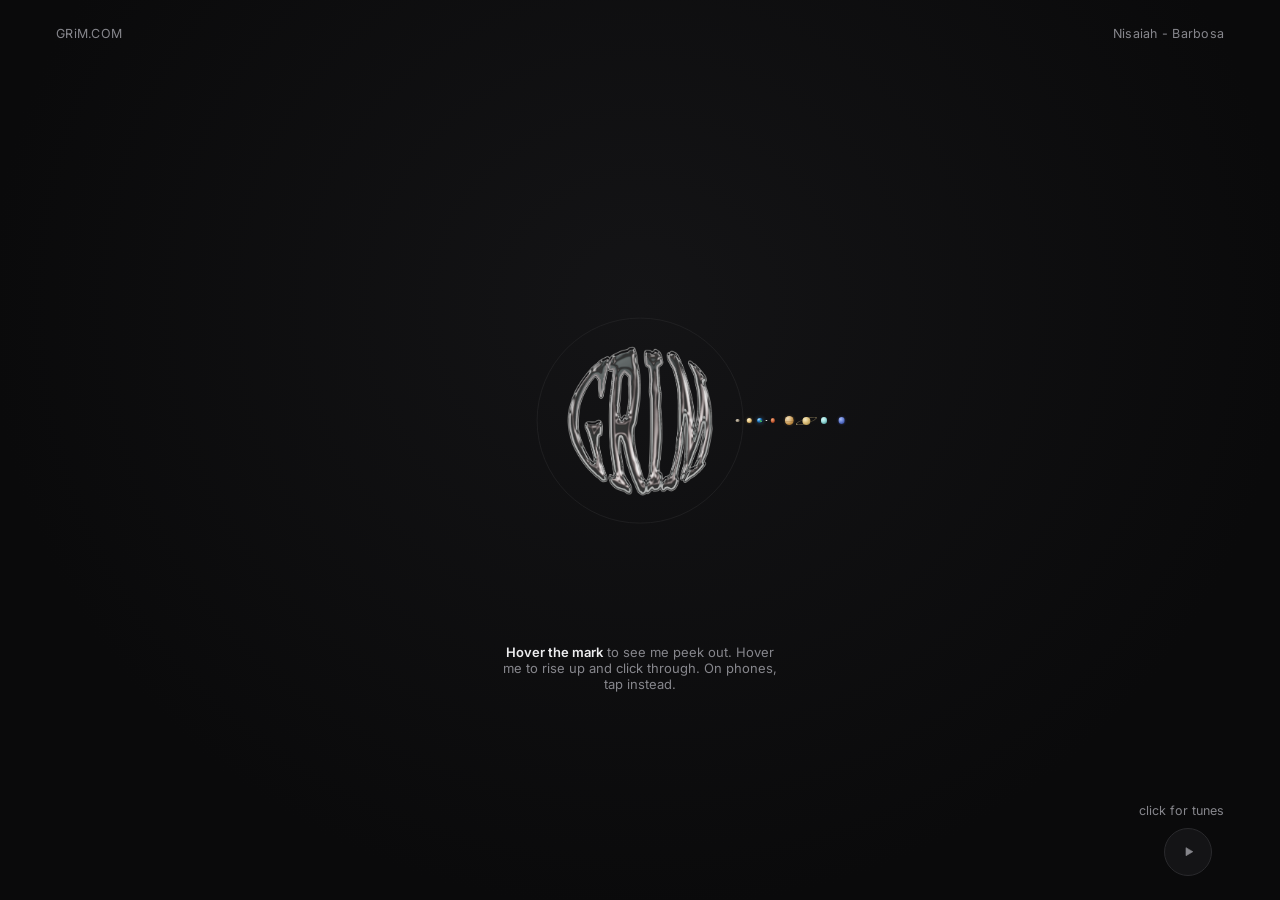
<file: index.html>
<!doctype html><html><head><meta charset=utf8><meta name=viewport content="width=device-width,initial-scale=1,viewport-fit=cover"><style>:root{color-scheme:light;box-sizing:border-box;padding-top:env(safe-area-inset-top,0px);padding-bottom:env(safe-area-inset-bottom,0px)}html{scroll-padding-top:env(safe-area-inset-top,0px)}body{margin:0;padding:0;font:14px -apple-system,BlinkMacSystemFont,sans-serif;background:#faf9f5;color:#141413}img{max-width:100%}[hidden]:not([hidden=until-found i]){display:none!important}</style></head><body>
<!DOCTYPE html>
<html lang="en">
<head>
<meta charset="UTF-8">
<meta name="viewport" content="width=device-width, initial-scale=1, viewport-fit=cover">
<title>GRiM.COM</title>
<link rel="preconnect" href="https://fonts.googleapis.com">
<link rel="preconnect" href="https://fonts.gstatic.com" crossorigin>
<link href="https://fonts.googleapis.com/css2?family=Inter:wght@400;500;600&display=swap" rel="stylesheet">
<style>
  :root{
    --bg: #0A0A0B;
    --bg-2: #141416;
    --ink: #EDEDEF;
    --ink-dim: #86868C;
    --accent: #E4E4EA;
    --ring: #2A2A2D;
    box-sizing: border-box;
    padding-top: env(safe-area-inset-top, 0px);
    padding-bottom: env(safe-area-inset-bottom, 0px);
  }
  *{box-sizing:border-box;}
  html{scroll-padding-top: env(safe-area-inset-top, 0px);}
  html,body{height:100%;}
  body{
    margin:0;
    background: radial-gradient(ellipse at 50% 34%, var(--bg-2), var(--bg) 72%);
    color: var(--ink);
    font-family:'Inter',sans-serif;
    overflow-x:hidden;
    min-height:100%;
  }

  header.top{
    position:fixed;
    top: calc(26px + env(safe-area-inset-top, 0px));
    left:0; right:0;
    display:flex;
    justify-content:space-between;
    padding:0 clamp(20px,5vw,56px);
    font-size:12.5px;
    letter-spacing:.02em;
    color:var(--ink-dim);
    pointer-events:none;
    z-index:5;
  }

  .wrap{
    position:relative;
    min-height:100vh;
    min-height:100dvh;
    display:flex;
    flex-direction:column;
    align-items:center;
    justify-content:center;
    padding:10vh 5vw 8vh;
  }

  /* ============ core sizing tokens ============ */
  .fan{
    --hubD: clamp(150px, 20vmin, 160px);
    --hubR: calc(var(--hubD) / 2);
    --baseW: clamp(128px, 17vmin, 136px);   /* capped so wide-but-short fullscreen windows don't balloon past the tall-narrow panel view */
    --baseH: calc(var(--baseW) * 0.658);
    --dip: clamp(12px, 2vmin, 20px);        /* small overlap into the logo's circle, just enough for the curve */
    --imgW: var(--baseW);
    --imgH: calc(var(--baseH) + var(--dip));
    --peekTop: calc(0.58 * var(--baseH));
    --risenTop: 0px;
    --idleTop: calc(var(--imgH) + var(--glowPad));
    /* second (side) peek figure — own box, sized from its portrait crop's
       real aspect ratio (504x900) so object-fit:cover doesn't crop it badly */
    --baseH2: clamp(90px, 12vmin, 96px);   /* capped for the same reason as baseW */
    --baseW2: calc(var(--baseH2) * 0.56);
    --imgW2: var(--baseW2);
    --imgH2: calc(var(--baseH2) + var(--dip));
    --peekTop2: calc(0.30 * var(--baseH2));  /* reveals head only on hub-hover, matching how tight the yellow figure's peek reads (that one's just a smaller fraction of a shorter image; this portrait is much taller, so it needs a smaller fraction to stop at the jaw instead of the hand/shoulder) */
    --risenTop2: 0px;
    --idleTop2: calc(var(--imgH2) + var(--glowPad));
    --sideOffsetX: clamp(45px, 9vmin, 68px); /* capped lower so fullscreen-width windows converge to the same spacing the half-window view already showed, instead of growing past it */
    /* third (right side) peek figure — photo/video, real crop is 228x368 */
    --baseH3: clamp(90px, 12vmin, 96px);
    --baseW3: calc(var(--baseH3) * 0.62);
    --imgW3: var(--baseW3);
    --imgH3: calc(var(--baseH3) + var(--dip));
    --peekTop3: calc(0.30 * var(--baseH3));
    --risenTop3: 0px;
    --idleTop3: calc(var(--imgH3) + var(--glowPad));
    --levelAdjust3: calc(var(--baseH3) - var(--baseH) + var(--peekTop) - var(--peekTop3));
    --extraDown3: clamp(16px, 3vmin, 28px);
    --tilt3: 18deg; /* pops out at a slant, tilted toward the right like it's leaning out */
    --sideOffsetX3: clamp(30px, 6vmin, 46px); /* pulled in closer to the hub/yellow than purple's offset, per request */
    /* The yellow and purple figures share one "risen" anchor line (their
       fully-risen bottoms land at the same height), but reveal different
       fractions of boxes of different heights while peeking, which by
       itself put purple's peeked head noticeably higher than yellow's.
       This shifts purple's peeked position down by exactly that gap so
       the two heads sit level with each other on hub-hover. */
    --levelAdjust2: calc(var(--baseH2) - var(--baseH) + var(--peekTop) - var(--peekTop2));
    --extraDown2: calc(clamp(16px, 3vmin, 28px) + 10px); /* nudges purple further down than the level-with-yellow position, per request; +10px to match yellow/green's level */
    --glowPad: clamp(28px, 6vmin, 48px); /* breathing room so the hover glow fades out instead of hard-clipping into a rectangle */
    position:relative;
    width:min(90vw, 560px);
    height:clamp(320px, 46vmin, 420px);
    display:flex;
    align-items:center;
    justify-content:center;
  }

  /* ============ ORBIT (the whole solar system around the logo) ============ */
  /* The sun doesn't orbit anything — it just glows from dead center, behind
     the hub — so it's a static glow layer, not a ring. Everything else
     (Mercury -> Neptune) gets its own ring: distance from center increases
     outward, and orbit duration increases with it too (closer = faster),
     same real-solar-system logic just compressed to fit in a small circle.
     All rings spin the same direction (prograde), like the real thing —
     nothing here reverses. Distances/sizes are multiples of --hubR / 1px
     so they scale with the hub at every viewport, same pattern as
     everything else in here. */
  .orbit-system{
    position:absolute;
    top:50%; left:50%;
    width:0; height:0;
    pointer-events:none;
    opacity:1;
    transform:scale(1);
    transition: opacity .6s ease, transform .6s ease;
  }
  /* dissipates on the same hover state that makes the figures peek out,
     returns the moment you leave — no separate hover logic needed */
  .fan.peek .orbit-system{
    opacity:0;
    transform:scale(.82);
  }

  .orbit-ring{
    position:absolute;
    top:0; left:0;
    width:0; height:0;
    animation: orbitSpin linear infinite;
  }
  @keyframes orbitSpin{ from{ transform:rotate(0deg); } to{ transform:rotate(360deg); } }

  /* distance + period, closest to farthest — all prograde (no reverse) */
  .orbit-ring.mercury{ animation-duration:6s;  }
  .orbit-ring.venus  { animation-duration:9s;  }
  .orbit-ring.earth  { animation-duration:13s; }
  .orbit-ring.mars   { animation-duration:19s; }
  .orbit-ring.jupiter{ animation-duration:29s; }
  .orbit-ring.saturn { animation-duration:41s; }
  .orbit-ring.uranus { animation-duration:55s; }
  .orbit-ring.neptune{ animation-duration:70s; }

  .orbit-ring .planet{
    position:absolute;
    left:0; top:0;
    border-radius:50%;
  }

  .orbit-ring.mercury .planet{
    width:3.5px; height:3.5px; margin:-1.75px;
    transform:translateX(calc(var(--hubR) * 1.22));
    background: radial-gradient(circle at 35% 32%, #d8d0c2 0%, #a89c88 40%, #6f6555 75%, #443c30 100%);
  }

  .orbit-ring.venus .planet{
    width:5px; height:5px; margin:-2.5px;
    transform:translateX(calc(var(--hubR) * 1.36));
    background: radial-gradient(circle at 35% 32%, #fbeecb 0%, #e9cd8e 40%, #c49a4e 75%, #8a6a2e 100%);
    box-shadow: 0 0 3px rgba(230,190,120,.35);
  }

  /* earth — same lit-sphere + landmass look as before, now with a tiny
     moon nested inside it, riding its own fast little sub-orbit so it
     travels around earth exactly like earth travels around the hub */
  .orbit-ring.earth .planet{
    width:5.5px; height:5.5px; margin:-2.75px;
    transform:translateX(calc(var(--hubR) * 1.5));
    background:
      radial-gradient(circle at 60% 62%, #3fae62 0 22%, transparent 23%),
      radial-gradient(circle at 30% 28%, #bfe8ff 0%, #4fa3e0 22%, #1f6fb0 42%, #123a5e 66%, #051018 92%);
    box-shadow: 0 0 4px rgba(90,160,230,.45);
  }
  .moon-ring{
    position:absolute;
    top:50%; left:50%;
    width:0; height:0;
    animation: orbitSpin 2.6s linear infinite;
  }
  .moon-ring .moon{
    position:absolute;
    left:0; top:0;
    width:1.6px; height:1.6px; margin:-.8px;
    border-radius:50%;
    transform:translateX(6.5px);
    background: radial-gradient(circle at 35% 32%, #f4f4f4 0%, #c9c9c9 45%, #8f8f8f 80%, #6a6a6a 100%);
  }

  .orbit-ring.mars .planet{
    width:4.5px; height:4.5px; margin:-2.25px;
    transform:translateX(calc(var(--hubR) * 1.66));
    background: radial-gradient(circle at 35% 32%, #f0a67c 0%, #d16b3f 42%, #a13f1f 75%, #632310 100%);
  }

  /* jupiter — big banded gas giant, faint horizontal stripe via a linear
     overlay on top of the lit-sphere gradient */
  .orbit-ring.jupiter .planet{
    width:9px; height:9px; margin:-4.5px;
    transform:translateX(calc(var(--hubR) * 1.86));
    background:
      linear-gradient(180deg, transparent 38%, rgba(120,80,40,.35) 44%, transparent 50%, rgba(120,80,40,.28) 60%, transparent 66%),
      radial-gradient(circle at 33% 30%, #f0e0bf 0%, #dcb87e 35%, #b8863f 65%, #7a5325 100%);
    box-shadow: 0 0 3px rgba(200,160,100,.3);
  }

  /* saturn — pale gold sphere plus a thin tilted ring */
  .orbit-ring.saturn .planet{
    width:8px; height:8px; margin:-4px;
    transform:translateX(calc(var(--hubR) * 2.08));
    background: radial-gradient(circle at 34% 30%, #f7edc9 0%, #e0c584 38%, #b99a54 70%, #7d6631 100%);
  }
  .orbit-ring.saturn .planet::after{
    content:"";
    position:absolute;
    inset:-3px -7px;
    border:1px solid rgba(226,200,140,.65);
    border-radius:50%;
    transform:rotate(-18deg) scaleY(.34);
    pointer-events:none;
  }

  .orbit-ring.uranus .planet{
    width:6.5px; height:6.5px; margin:-3.25px;
    transform:translateX(calc(var(--hubR) * 2.3));
    background: radial-gradient(circle at 35% 32%, #d6f7f6 0%, #9fdedd 40%, #5fa8a8 75%, #366f70 100%);
  }

  .orbit-ring.neptune .planet{
    width:6.5px; height:6.5px; margin:-3.25px;
    transform:translateX(calc(var(--hubR) * 2.52));
    background: radial-gradient(circle at 35% 32%, #a9bdf5 0%, #6c86d8 40%, #3d54a8 75%, #202f6e 100%);
    box-shadow: 0 0 3px rgba(90,110,210,.4);
  }

  @media (prefers-reduced-motion: reduce){
    .orbit-ring, .moon-ring{ animation-duration:.01ms !important; }
  }

  /* faint static halo behind hub, always present, purely decorative */
  .fan::before{
    content:"";
    position:absolute;
    top:50%; left:50%;
    width:calc(var(--hubD) * 1.28);
    height:calc(var(--hubD) * 1.28);
    transform:translate(-50%,-50%);
    border-radius:50%;
    border:1px solid var(--ring);
    opacity:.55;
    z-index:1;
  }

  /* ---- HUB (logo) ---- */
  .hub{
    position:absolute;
    top:50%; left:50%;
    width:var(--hubD);
    height:var(--hubD);
    transform:translate(-50%,-50%) scale(1);
    z-index:30;
    display:flex;
    align-items:center;
    justify-content:center;
    pointer-events:none;
    transition: transform .5s cubic-bezier(.22,.85,.25,1), filter .5s;
    filter: drop-shadow(0 0 0 transparent);
  }
  .fan.peek .hub{
    transform:translate(-50%,-50%) scale(1.06);
    filter: drop-shadow(0 0 30px rgba(228,228,234,.3));
  }
  .hub img{ width:100%; height:100%; object-fit:contain; user-select:none; -webkit-user-drag:none; }

  /* invisible hit-zone, sized a touch larger than the hub for a forgiving hover target */
  .hub-hit{
    position:absolute; top:50%; left:50%;
    width:calc(var(--hubD) * 1.12);
    height:calc(var(--hubD) * 1.12);
    transform:translate(-50%,-50%);
    border-radius:50%;
    z-index:15;
    cursor:pointer;
    -webkit-tap-highlight-color:transparent;
  }

  /* ---- PEEKING FIGURE ---- */
  /* the window: purely a clip region, no fill/border/shadow of its own.
     It overlaps the hub's own circle so we can mask that overlap into
     a curve that matches the logo's roundness instead of a flat cut. */
  .peekbox{
    position:absolute;
    top:50%; left:50%;
    width:calc(var(--imgW) + 2 * var(--glowPad));
    height:calc(var(--imgH) + 2 * var(--glowPad));
    overflow:hidden;
    transform: translate(-50%, calc(-100% + var(--glowPad) - var(--hubR) + var(--dip)));
    -webkit-mask-image: radial-gradient(circle at 50% calc(100% - var(--glowPad) + var(--hubR) - var(--dip)),
        transparent 0,
        transparent calc(var(--hubR) - 1.5px),
        black calc(var(--hubR) + 1.5px),
        black 100%);
    mask-image: radial-gradient(circle at 50% calc(100% - var(--glowPad) + var(--hubR) - var(--dip)),
        transparent 0,
        transparent calc(var(--hubR) - 1.5px),
        black calc(var(--hubR) + 1.5px),
        black 100%);
    z-index:20;
    pointer-events:none;
    -webkit-tap-highlight-color:transparent;
  }

  .peekbox img{
    position:absolute;
    top:var(--glowPad); left:var(--glowPad);
    width:var(--imgW);
    height:var(--imgH);
    object-fit:cover;
    transform: translateY(var(--idleTop));
    transition: transform .6s cubic-bezier(.22,.9,.24,1), filter .4s ease;
    filter: drop-shadow(0 10px 18px rgba(0,0,0,.5));
    pointer-events:none;
  }
  /* idle: fully hidden behind the hub */
  .fan .peekbox img{ transform: translateY(var(--idleTop)); }
  /* hovering the hub: head/shoulders peek out above it — hit-area matches the
     actual character (not the glow padding), so a full rise only happens once
     you deliberately hover the figure itself, not the moment you touch the logo */
  .fan.peek .peekbox img{
    transform: translateY(var(--peekTop));
    pointer-events:auto;
    cursor:pointer;
  }
  /* hovering the figure itself: rises further to full view, ready to click.
     Selector is deliberately more specific than ".fan.peek .peekbox img"
     above (4 classes vs 3) so it actually wins while peeked — otherwise the
     peeked position keeps overriding this by specificity regardless of
     class order. */
  .fan.peek .peekbox.risen img{
    transform: translateY(var(--risenTop));
    filter: drop-shadow(0 14px 26px rgba(0,0,0,.55)) drop-shadow(0 0 22px rgba(228,228,234,.22));
  }

  .peek-label{
    position:absolute;
    top:50%; left:50%;
    transform: translate(-50%, calc(-1 * (var(--hubR) + var(--baseH)) - 20px));
    font-size:12px;
    color:var(--ink-dim);
    white-space:nowrap;
    opacity:0;
    transition:opacity .3s ease, transform .3s ease;
    z-index:32;
    pointer-events:none;
  }
  #peekbox.risen ~ .peek-label{ opacity:1; }

  /* ============ SOCIALS ============ */
  .socials{
    position:absolute;
    top:50%; left:50%;
    display:flex;
    gap:20px;
    transform:translate(-50%, calc(var(--hubR) + 34px));
    opacity:0;
    pointer-events:none;
    transition: opacity .4s ease .1s, transform .5s cubic-bezier(.22,.85,.25,1) .1s;
    z-index:5;
  }
  .fan.peek .socials{
    opacity:1;
    pointer-events:auto;
    transform:translate(-50%, calc(var(--hubR) + 50px));
  }

  .social-icon{
    width:36px; height:36px;
    border-radius:50%;
    display:flex; align-items:center; justify-content:center;
    background:var(--bg-2);
    border:1px solid var(--ring);
    transition: border-color .3s, transform .3s, box-shadow .3s;
  }
  .social-icon:hover{
    border-color:var(--accent);
    transform:translateY(-3px);
    box-shadow: 0 10px 24px -10px rgba(228,228,234,.4);
  }
  .social-icon svg{ width:44%; height:44%; stroke:var(--ink-dim); transition:stroke .3s; }
  .social-icon:hover svg{ stroke:var(--accent); }

  .hint{
    margin-top:16px;
    font-size:13px;
    color:var(--ink-dim);
    text-align:center;
    max-width:280px;
  }
  .hint b{ color:var(--ink); font-weight:600; }

  /* ============ MUSIC PLAYER HINT (nudge toward the player) ============ */
  /* Sits above the play button. Hidden the moment a track starts playing,
     and comes back whenever playback is paused (or before it's ever been
     started) — tied directly to the audio's own play/pause state. */
  .player-hint{
    position:fixed;
    right: clamp(20px,5vw,56px);
    bottom: calc(24px + env(safe-area-inset-bottom, 0px) + 58px);
    pointer-events:none;
    z-index:39;
    opacity:1;
    transform:translateY(0);
    transition: opacity .5s ease, transform .5s ease;
  }
  .player-hint span{
    font-size:12.5px;
    color:var(--ink-dim);
    white-space:nowrap;
  }
  .player-hint.hidden{
    opacity:0;
    transform:translateY(8px);
  }

  /* ============ MUSIC PLAYER MENU (bottom-right: prev / play-pause / next) ============ */
  .player-menu{
    position:fixed;
    right: clamp(20px,5vw,56px);
    bottom: calc(24px + env(safe-area-inset-bottom, 0px));
    display:flex;
    align-items:center;
    z-index:40;
  }

  /* the smaller prev/next buttons flanking the main play/pause button —
     collapsed to nothing by default (0 width, 0 border, invisible), and
     only expand out once the center button is actually playing. Width,
     border-width and margin all animate together on the same timing so
     there's no visible sliver mid-collapse; :has() ties this straight to
     the play button's own .playing class, so there's nothing extra to
     keep in sync in JS. */
  .player-nav-btn{
    width:0; height:36px;
    margin:0;
    border-radius:50%;
    display:flex; align-items:center; justify-content:center;
    background:var(--bg-2);
    border:0 solid var(--ring);
    color:var(--ink-dim);
    opacity:0;
    overflow:hidden;
    pointer-events:none;
    cursor:pointer;
    -webkit-tap-highlight-color:transparent;
    transition:
      width .35s cubic-bezier(.22,.85,.25,1),
      margin .35s cubic-bezier(.22,.85,.25,1),
      border-width .35s cubic-bezier(.22,.85,.25,1),
      opacity .25s ease,
      border-color .3s, color .3s, transform .3s, box-shadow .3s;
  }
  .player-menu:has(.player-btn.playing) .player-nav-btn{
    width:36px;
    border-width:1px;
    opacity:1;
    pointer-events:auto;
  }
  .player-menu:has(.player-btn.playing) #prevBtn{ margin-right:10px; }
  .player-menu:has(.player-btn.playing) #nextBtn{ margin-left:10px; }
  .player-nav-btn:hover{
    border-color:var(--accent);
    color:var(--accent);
    transform:translateY(-2px);
    box-shadow: 0 8px 18px -8px rgba(228,228,234,.4);
  }
  .player-nav-btn svg{ width:42%; height:42%; flex-shrink:0; }

  .player-btn{
    position:relative;
    width:48px; height:48px;
    border-radius:50%;
    display:flex; align-items:center; justify-content:center;
    background:var(--bg-2);
    border:1px solid var(--ring);
    cursor:pointer;
    -webkit-tap-highlight-color:transparent;
    transition: border-color .3s, transform .3s, box-shadow .3s;
  }
  .player-btn:hover{
    border-color:var(--accent);
    transform:translateY(-3px);
    box-shadow: 0 10px 24px -10px rgba(228,228,234,.4);
  }
  .player-btn svg{ width:44%; height:44%; stroke:var(--ink-dim); transition:stroke .3s; }
  .player-btn:hover svg{ stroke:var(--accent); }
  /* soft pulsing ring while a track is actually playing */
  .player-btn::after{
    content:"";
    position:absolute;
    inset:-1px;
    border-radius:50%;
    border:1px solid var(--accent);
    opacity:0;
    transform:scale(1);
  }
  .player-btn.playing::after{
    animation: playerPulse 1.6s ease-out infinite;
  }
  .player-btn.playing svg{ stroke:var(--accent); }
  @keyframes playerPulse{
    0%   { opacity:.5; transform:scale(1); }
    100% { opacity:0;  transform:scale(1.45); }
  }

  /* play-triangle shown while paused/stopped, swaps for the bouncing
     equalizer bars the moment audio is actually playing */
  .player-btn .icon-play{ display:block; fill:var(--ink-dim); transition:fill .3s; }
  .player-btn:hover .icon-play{ fill:var(--accent); }
  .player-btn .bars{ display:none; }
  .player-btn.playing .icon-play{ display:none; }
  .player-btn.playing .bars{ display:block; }
  /* the three volume bars swap for a tiny "now playing" bounce when active */
  .player-btn .bars rect{ transition: height .2s ease, y .2s ease; }
  .player-btn.playing .bars rect:nth-child(1){ animation: barBounce 0.9s ease-in-out infinite; }
  .player-btn.playing .bars rect:nth-child(2){ animation: barBounce 0.9s ease-in-out infinite .15s; }
  .player-btn.playing .bars rect:nth-child(3){ animation: barBounce 0.9s ease-in-out infinite .3s; }
  @keyframes barBounce{
    0%, 100% { transform: scaleY(.4); }
    50%      { transform: scaleY(1); }
  }
  .player-btn .bars rect{ transform-box: fill-box; transform-origin: center; }

  /* ============ SIDE PEEKS (emerge from behind the hub, offset to a side) ============ */
  /* Same "hidden behind the hub -> peek -> rise" mechanic as .peekbox, just
     positioned off-center so it ends up beside the hub instead of on top of it.
     Sized from the portrait image's own aspect ratio so object-fit:cover
     doesn't crop it awkwardly (yellow's crop is landscape, this one is portrait). */
  .side-peek{
    position:absolute;
    top:50%; left:50%;
    width:calc(var(--imgW2) + 2 * var(--glowPad));
    height:calc(var(--imgH2) + 2 * var(--glowPad));
    overflow:hidden;
    z-index:20;
    pointer-events:none;
    -webkit-tap-highlight-color:transparent;
  }

  .side-peek.dir-left{
    transform: translate(calc(-50% - var(--sideOffsetX)), calc(-100% + var(--glowPad) - var(--hubR) + var(--dip)));
    -webkit-mask-image: radial-gradient(circle at calc(50% + var(--sideOffsetX)) calc(100% - var(--glowPad) + var(--hubR) - var(--dip)),
        transparent 0,
        transparent calc(var(--hubR) - 1.5px),
        black calc(var(--hubR) + 1.5px),
        black 100%);
    mask-image: radial-gradient(circle at calc(50% + var(--sideOffsetX)) calc(100% - var(--glowPad) + var(--hubR) - var(--dip)),
        transparent 0,
        transparent calc(var(--hubR) - 1.5px),
        black calc(var(--hubR) + 1.5px),
        black 100%);
  }

  .side-peek.dir-right{
    transform: translate(calc(-50% + var(--sideOffsetX3)), calc(-100% + var(--glowPad) - var(--hubR) + var(--dip))) rotate(var(--tilt3));
    transform-origin: calc(50% - var(--sideOffsetX3)) calc(100% - var(--glowPad) + var(--hubR) - var(--dip));
    -webkit-mask-image: radial-gradient(circle at calc(50% - var(--sideOffsetX3)) calc(100% - var(--glowPad) + var(--hubR) - var(--dip)),
        transparent 0,
        transparent calc(var(--hubR) - 1.5px),
        black calc(var(--hubR) + 1.5px),
        black 100%);
    mask-image: radial-gradient(circle at calc(50% - var(--sideOffsetX3)) calc(100% - var(--glowPad) + var(--hubR) - var(--dip)),
        transparent 0,
        transparent calc(var(--hubR) - 1.5px),
        black calc(var(--hubR) + 1.5px),
        black 100%);
  }

  .side-peek img{
    position:absolute;
    top:calc(var(--glowPad) + var(--levelAdjust2) + var(--extraDown2)); left:var(--glowPad);
    width:var(--imgW2); height:var(--imgH2);
    object-fit:cover;
    user-select:none; -webkit-user-drag:none;
    transition: transform .6s cubic-bezier(.22,.9,.24,1), filter .4s ease;
    filter: drop-shadow(0 10px 18px rgba(0,0,0,.5));
    pointer-events:none;
  }
  .side-peek.dir-left img{ transform: translateY(var(--idleTop2)); }
  /* hovering the hub: head pops out above it, same as the yellow figure */
  .fan.peek .side-peek.dir-left img{
    transform: translateY(var(--peekTop2));
    pointer-events:auto;
    cursor:pointer;
  }
  /* same specificity fix as the about-me figure above (5 classes vs 4) */
  .fan.peek .side-peek.dir-left.risen img{
    transform: translateY(var(--risenTop2));
    filter: drop-shadow(0 14px 26px rgba(0,0,0,.55)) drop-shadow(0 0 22px rgba(228,228,234,.22));
  }

  /* figure 3 (right side) — own width/top offset via its own custom properties */
  .side-peek.dir-right img{
    position:absolute;
    top:calc(var(--glowPad) + var(--levelAdjust3) + var(--extraDown3)); left:var(--glowPad);
    width:var(--imgW3); height:var(--imgH3);
    object-fit:cover;
    user-select:none; -webkit-user-drag:none;
    transition: transform .6s cubic-bezier(.22,.9,.24,1), filter .4s ease;
    filter: drop-shadow(0 10px 18px rgba(0,0,0,.5));
    pointer-events:none;
  }
  .side-peek.dir-right img{ transform: translateY(var(--idleTop3)); }
  .fan.peek .side-peek.dir-right img{
    transform: translateY(var(--peekTop3));
    pointer-events:auto;
    cursor:pointer;
  }
  .fan.peek .side-peek.dir-right.risen img{
    transform: translateY(var(--risenTop3));
    filter: drop-shadow(0 14px 26px rgba(0,0,0,.55)) drop-shadow(0 0 22px rgba(228,228,234,.22));
  }

  .side-label{
    position:absolute;
    top:50%; left:50%;
    font-size:12px;
    color:var(--ink-dim);
    white-space:nowrap;
    opacity:0;
    transition:opacity .3s ease, transform .3s ease, color .3s ease;
    z-index:32;
    pointer-events:none;
  }
  .side-label.side-label-left{
    transform: translate(calc(-50% - var(--sideOffsetX)), calc(-1 * (var(--hubR) + var(--baseH2)) - 20px));
  }
  #sideLeftPeek.risen ~ .side-label-left{ opacity:1; }
  .side-label.side-label-right{
    transform: translate(calc(-50% + var(--sideOffsetX3)), calc(-1 * (var(--hubR) + var(--baseH3)) - 20px));
  }
  #sideRightPeek.risen ~ .side-label-right{ opacity:1; }

  @media (prefers-reduced-motion: reduce){
    .peekbox img, .side-peek img, .hub, .socials{ transition-duration:.01ms !important; }
  }
</style>
</head>
<body>

<header class="top">
  <span>GRiM.COM</span>
  <span>Nisaiah - Barbosa</span>
</header>

<div class="wrap">
  <div class="fan" id="fan">

    <div class="orbit-system" aria-hidden="true">
      <div class="orbit-ring mercury"><div class="planet"></div></div>
      <div class="orbit-ring venus"><div class="planet"></div></div>
      <div class="orbit-ring earth"><div class="planet">
        <div class="moon-ring"><div class="moon"></div></div>
      </div></div>
      <div class="orbit-ring mars"><div class="planet"></div></div>
      <div class="orbit-ring jupiter"><div class="planet"></div></div>
      <div class="orbit-ring saturn"><div class="planet"></div></div>
      <div class="orbit-ring uranus"><div class="planet"></div></div>
      <div class="orbit-ring neptune"><div class="planet"></div></div>
    </div>

    <a href="about/index.html" class="peekbox" id="peekbox" aria-label="About me">
      <img src="images/about.png" alt="About me">
    </a>
    <span class="peek-label">About Me — click to explore</span>

    <div class="hub" id="hub">
      <img src="images/logo.png" alt="Grim logo">
    </div>
    <div class="hub-hit" id="hubHit"></div>

    <a href="music.html" class="side-peek dir-left" id="sideLeftPeek" aria-label="Music">
      <img src="images/music.png" alt="">
    </a>
    <span class="side-label side-label-left">Music</span>
    <a href="https://barbosan.myportfolio.com/photos" class="side-peek dir-right" id="sideRightPeek" aria-label="Photo &amp; Video" target="_blank" rel="noopener">
      <img src="images/video.png" alt="">
    </a>
    <span class="side-label side-label-right">Photo &amp; Video</span>

    <div class="socials">
      <a href="https://www.instagram.com/nisaia.h/" class="social-icon" title="Instagram" target="_blank" rel="noopener">
        <svg viewBox="0 0 24 24" fill="none" stroke-width="1.6"><rect x="3" y="3" width="18" height="18" rx="5"/><circle cx="12" cy="12" r="4"/><circle cx="17.2" cy="6.8" r="1"/></svg>
      </a>
      <a href="https://www.youtube.com/@GRiMSOUNDS30" class="social-icon" title="YouTube" target="_blank" rel="noopener">
        <svg viewBox="0 0 24 24" fill="none" stroke-width="1.6"><rect x="2.5" y="6" width="19" height="12" rx="4"/><path d="M10.5 9.5L15 12l-4.5 2.5z" fill="currentColor" stroke="none" style="fill:var(--ink-dim)"/></svg>
      </a>
      <a href="https://www.linkedin.com/in/nisaiah-barbosa-220388301/" class="social-icon" title="LinkedIn" target="_blank" rel="noopener">
        <svg viewBox="0 0 24 24" fill="none" stroke-width="1.6"><rect x="3" y="3" width="18" height="18" rx="3"/><path d="M8 10.5V16M8 7.8v.1M12 16v-5.5M12 12.8c0-1.3 1-2.3 2.3-2.3S16.5 11.5 16.5 12.8V16"/></svg>
      </a>
    </div>

  </div>


  <p class="hint" id="hint"><b>Hover the mark</b> to see me peek out. Hover me to rise up and click through. On phones, tap instead.</p>
</div>

<div class="player-hint" id="playerHint" aria-hidden="true">
  <span>click for tunes</span>
</div>

<div class="player-menu">
  <button type="button" class="player-nav-btn" id="prevBtn" aria-label="Previous track" title="Previous track">
    <svg viewBox="0 0 24 24" fill="none">
      <rect x="4" y="5" width="2" height="14" rx="1" fill="currentColor"/>
      <path d="M19 6L9 12l10 6V6z" fill="currentColor"/>
    </svg>
  </button>

  <button type="button" class="player-btn" id="playerBtn" aria-label="Play or pause" title="Play / pause">
    <svg class="icon-play" viewBox="0 0 24 24">
      <path d="M8 5.5v13l11-6.5-11-6.5z"/>
    </svg>
    <svg class="bars" viewBox="0 0 24 24" fill="none">
      <rect x="4"  y="9"  width="3" height="6" rx="1" fill="currentColor" style="color:var(--ink-dim)"/>
      <rect x="10.5" y="5" width="3" height="14" rx="1" fill="currentColor" style="color:var(--ink-dim)"/>
      <rect x="17" y="11" width="3" height="2"  rx="1" fill="currentColor" style="color:var(--ink-dim)"/>
    </svg>
  </button>

  <button type="button" class="player-nav-btn" id="nextBtn" aria-label="Next track" title="Next track">
    <svg viewBox="0 0 24 24" fill="none">
      <rect x="18" y="5" width="2" height="14" rx="1" fill="currentColor"/>
      <path d="M5 6l10 6-10 6V6z" fill="currentColor"/>
    </svg>
  </button>
</div>
<audio id="bgAudio" preload="none"></audio>

<script>
  const fan = document.getElementById('fan');
  const hubHit = document.getElementById('hubHit');
  const hint = document.getElementById('hint');

  // Every image that can independently "rise" to full view once peeking.
  // Listening on the image itself (not the glow-padded wrapper) keeps the
  // interactive hit-area matched to the actual character, not its shadow
  // breathing room — otherwise hovering near the logo can trigger a rise
  // before you've actually reached the figure.
  // Add future entries here (e.g. the right-side peek) and everything below
  // — hover, tap, outside-click-reset — just works for it too.
  const peekImgs = [
    document.querySelector('#peekbox img'),
    document.querySelector('#sideLeftPeek img'),
    document.querySelector('#sideRightPeek img'),
  ].filter(Boolean);

  let isTouch = false;
  let peeked = false;

  function setPeek(on){
    peeked = on;
    fan.classList.toggle('peek', on);
    if(!on){ peekImgs.forEach(img => img.parentElement.classList.remove('risen')); }
    hint.style.opacity = on ? '0' : '1';
  }
  function setRisen(img, on){
    img.parentElement.classList.toggle('risen', on);
  }

  /* Desktop: hover */
  fan.addEventListener('mouseenter', () => { if(!isTouch) setPeek(true); });
  fan.addEventListener('mouseleave', () => { if(!isTouch) setPeek(false); });
  peekImgs.forEach(img => {
    img.addEventListener('mouseenter', () => { if(!isTouch) setRisen(img, true); });
    img.addEventListener('mouseleave', () => { if(!isTouch) setRisen(img, false); });
  });

  /* Mobile: tap */
  hubHit.addEventListener('touchstart', () => { isTouch = true; }, {passive:true});
  hubHit.addEventListener('click', (e) => {
    if(isTouch){ e.preventDefault(); setPeek(!peeked); }
  });
  peekImgs.forEach(img => {
    img.addEventListener('click', (e) => {
      if(isTouch){
        if(!img.parentElement.classList.contains('risen')){
          e.preventDefault();
          setRisen(img, true);
        }
        // second tap on this same element falls through and navigates
      }
    });
  });
  document.addEventListener('click', (e) => {
    if(isTouch && !fan.contains(e.target)){ setPeek(false); }
  });

  /* ============ MUSIC PLAYER (bottom-right menu: prev / play-pause / next) ============ */
  // Drop your mp3s in a "music" folder next to this file and list their
  // filenames here — that's the only thing that needs to change once you
  // have tracks ready. Nothing else about the player depends on this list.
  const TRACKS = [
    'music/confetti.mp3',
    'music/if_u_need.mp3',
    'music/something_wrong_withchu.mp3',
    'music/cantu.mp3',
    'music/ni_and_kthej.mp3',
  ];

  const playerBtn = document.getElementById('playerBtn');
  const prevBtn = document.getElementById('prevBtn');
  const nextBtn = document.getElementById('nextBtn');
  const bgAudio = document.getElementById('bgAudio');
  const playerHint = document.getElementById('playerHint');

  // -1 = nothing loaded yet (first press picks a random track, like before)
  let currentIndex = -1;

  function loadTrack(index){
    if(TRACKS.length === 0) return;
    currentIndex = ((index % TRACKS.length) + TRACKS.length) % TRACKS.length;
    bgAudio.src = TRACKS[currentIndex];
    bgAudio.play().catch(() => {
      // no file there yet, or autoplay was blocked — fail quietly rather
      // than throwing, since the player should stay harmless until real
      // tracks are added
      playerBtn.classList.remove('playing');
    });
  }

  function togglePlayPause(){
    if(TRACKS.length === 0) return;
    if(currentIndex === -1){
      loadTrack(Math.floor(Math.random() * TRACKS.length));
      return;
    }
    if(bgAudio.paused){
      bgAudio.play().catch(() => {});
    } else {
      bgAudio.pause();
    }
  }

  function nextTrack(){ loadTrack(currentIndex === -1 ? 0 : currentIndex + 1); }
  function prevTrack(){ loadTrack(currentIndex === -1 ? 0 : currentIndex - 1); }

  playerBtn.addEventListener('click', togglePlayPause);
  nextBtn.addEventListener('click', nextTrack);
  prevBtn.addEventListener('click', prevTrack);

  // "click for tunes" hides the instant a track is actually playing, and
  // comes back whenever playback is paused — tied straight to the audio
  // element's own state rather than a one-time flag.
  bgAudio.addEventListener('play',  () => {
    playerBtn.classList.add('playing');
    if(playerHint) playerHint.classList.add('hidden');
  });
  bgAudio.addEventListener('pause', () => {
    playerBtn.classList.remove('playing');
    if(playerHint) playerHint.classList.remove('hidden');
  });
  // a track finishing plays straight into the next one, like a real playlist
  bgAudio.addEventListener('ended', () => nextTrack());
  bgAudio.addEventListener('error', () => {
    playerBtn.classList.remove('playing');
    if(playerHint) playerHint.classList.remove('hidden');
  });
</script>

</body>
</html>

</body></html>
</file>
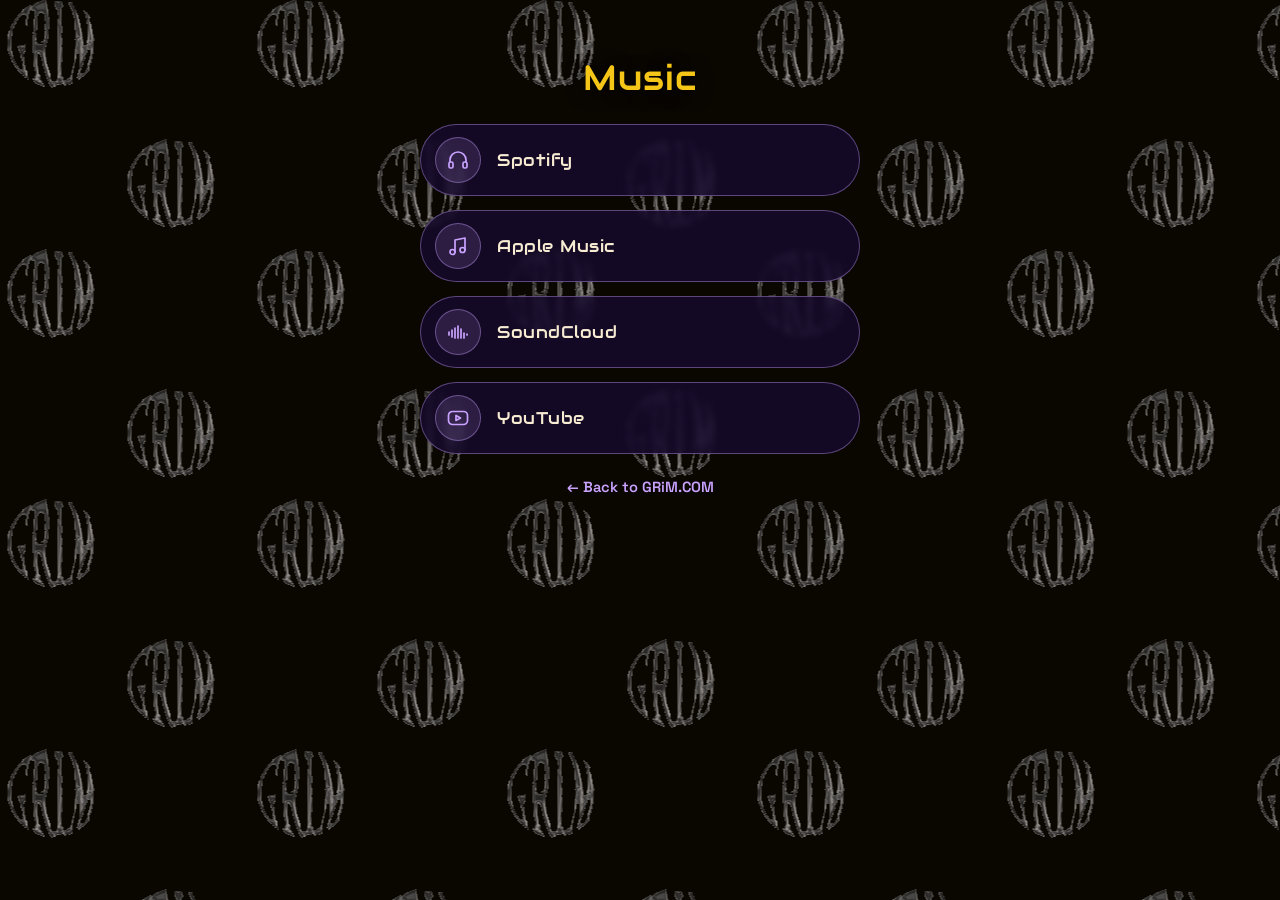
<file: music.html>
<!DOCTYPE html>
<html lang="en-US">
<head>
<meta charset="UTF-8">
<meta name="viewport" content="width=device-width, initial-scale=1.0">
<title>GRiM.COM — Music</title>
<link rel="stylesheet" href="https://fonts.googleapis.com/css2?family=Audiowide&family=Space+Grotesk:wght@500;600&display=swap">
<style>
  /* Layout: one centered column of link buttons over the GRiM wallpaper, linktree style. */
  :root {
    --ink: #f7ecd2;
    --ink-dim: #c9a3ff;
    --panel: rgba(23, 10, 46, 0.82);
    --panel-hover: rgba(60, 28, 112, 0.92);
    --line: rgba(201, 163, 255, 0.4);
    --line-hi: #c9a3ff;
    --gold: #f5c518;
    --font-display: 'Audiowide', 'Impact', sans-serif;
    --font-body: 'Space Grotesk', Verdana, sans-serif;
    color-scheme: dark;
  }
  * { box-sizing: border-box; }
  body {
    margin: 0;
    min-height: 100vh;
    padding-inline: 16px;
    padding-block: 56px 40px;
    font-family: var(--font-body);
    color: var(--ink);
    background-color: #0a0610;
    background-image: url('about/images/grim-wallpaper.png');
    background-repeat: repeat;
    background-attachment: fixed;
  }
  main { max-width: 440px; margin: 0 auto; display: flex; flex-direction: column; gap: 14px; }
  h1 {
    margin: 0 0 10px;
    text-align: center;
    font-family: var(--font-display);
    font-weight: 400;
    font-size: 26pt;
    letter-spacing: 1px;
    color: var(--gold);
    text-shadow: 0 2px 18px rgba(0,0,0,0.8);
  }
  .link {
    display: flex;
    align-items: center;
    gap: 16px;
    padding: 12px 20px 12px 14px;
    background: var(--panel);
    border: 1px solid var(--line);
    border-radius: 999px;
    color: var(--ink);
    text-decoration: none;
    font-family: var(--font-display);
    font-size: 13pt;
    letter-spacing: 0.5px;
    backdrop-filter: blur(3px);
    transition: transform .15s ease, border-color .15s ease, background .15s ease;
  }
  .link:hover, .link:focus-visible { background: var(--panel-hover); border-color: var(--line-hi); transform: translateY(-2px); outline: none; }
  .link:focus-visible { box-shadow: 0 0 0 3px rgba(201,163,255,0.5); }
  .icon {
    flex: 0 0 auto;
    width: 46px; height: 46px;
    display: grid; place-items: center;
    border-radius: 50%;
    background: rgba(201,163,255,0.14);
    border: 1px solid var(--line);
  }
  .icon svg { width: 24px; height: 24px; stroke: var(--ink-dim); fill: none; stroke-width: 1.7; stroke-linecap: round; stroke-linejoin: round; }
  .link:hover .icon svg { stroke: var(--gold); }
  .home { margin-top: 10px; text-align: center; font-size: 11pt; }
  .home a { color: var(--ink-dim); text-decoration: none; font-weight: 600; }
  .home a:hover { text-decoration: underline; }
  @media (prefers-reduced-motion: reduce) { .link { transition: none; } .link:hover { transform: none; } }
</style>
</head>
<body>
<main>
  <h1>Music</h1>

  <!-- To change a link, edit the href. To add a platform, copy one whole <a class="link"> block. -->
  <a class="link" href="https://open.spotify.com/artist/4pYtEU5PeglXqdeRYm6C9N" target="_blank" rel="noopener">
    <span class="icon"><svg viewBox="0 0 24 24"><path d="M4 14v-2a8 8 0 0 1 16 0v2"/><rect x="3" y="14" width="4" height="6" rx="1.5"/><rect x="17" y="14" width="4" height="6" rx="1.5"/></svg></span>
    Spotify
  </a>
  <a class="link" href="https://music.apple.com/us/artist/grimsounds/1716490590" target="_blank" rel="noopener">
    <span class="icon"><svg viewBox="0 0 24 24"><path d="M9 18V6l10-2v12"/><circle cx="6.5" cy="18" r="2.5"/><circle cx="16.5" cy="16" r="2.5"/></svg></span>
    Apple Music
  </a>
  <a class="link" href="https://on.soundcloud.com/qKXQo7I8IQWoUmsRga" target="_blank" rel="noopener">
    <span class="icon"><svg viewBox="0 0 24 24"><path d="M3 15v-3M6 17v-7M9 18V8M12 18V6M15 18V9M18 18v-5M21 15v-1"/></svg></span>
    SoundCloud
  </a>
  <a class="link" href="https://www.youtube.com/channel/UCJL8jZDvEOa5yhwbnSLtYAw" target="_blank" rel="noopener">
    <span class="icon"><svg viewBox="0 0 24 24"><rect x="2.5" y="5.5" width="19" height="13" rx="4"/><path d="M10 9.5v5l4.5-2.5z"/></svg></span>
    YouTube
  </a>

  <p class="home"><a href="index.html">&larr; Back to GRiM.COM</a></p>
</main>
</body>
</html>
</file>
